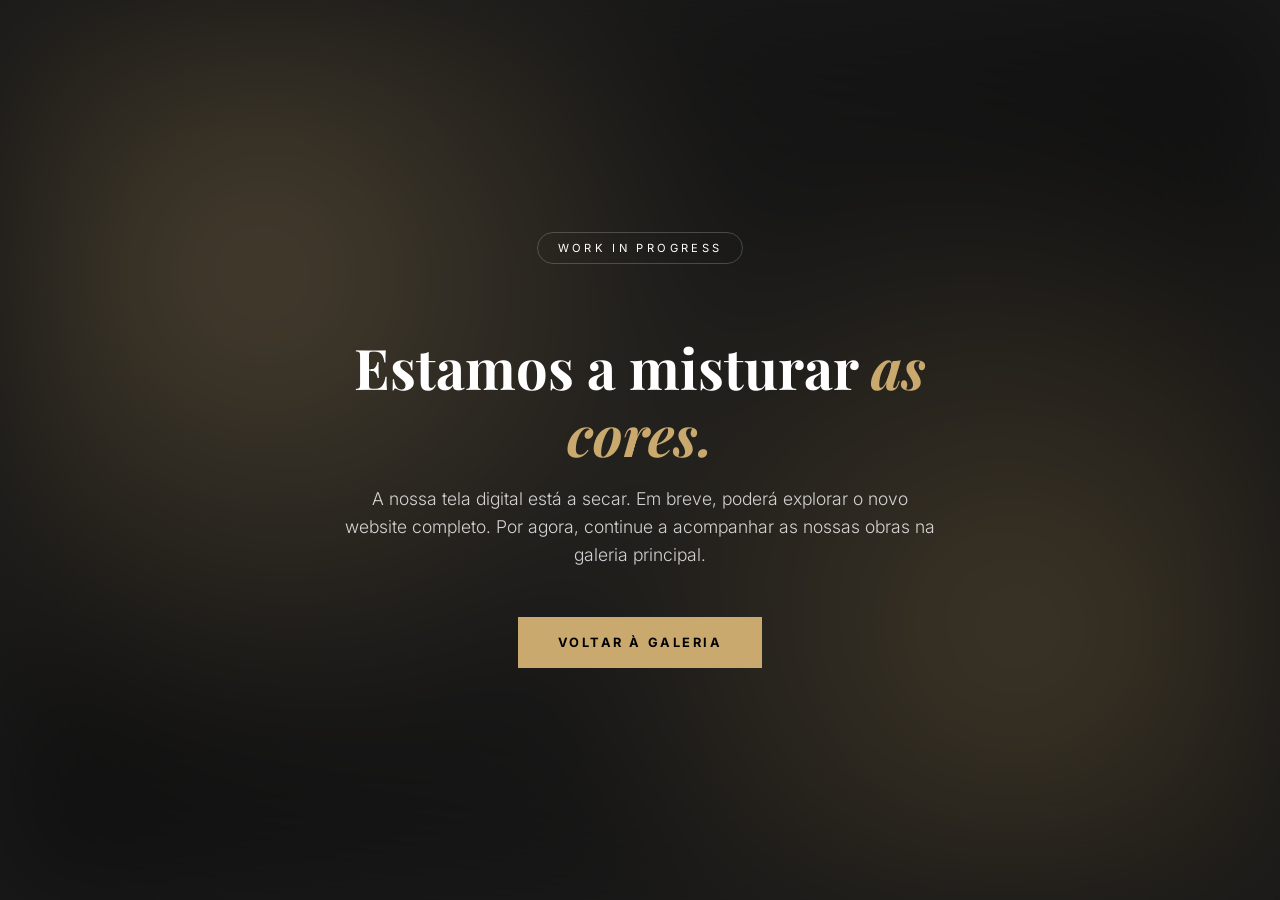
<file: manutencao.html>
<!DOCTYPE html>
<html lang="pt">
<head>
    <meta charset="UTF-8">
    <meta name="viewport" content="width=device-width, initial-scale=1.0">
    <title>Em Manutenção | Atelier Ana Alexandre</title>
    <link rel="icon" type="image/png" href="favicon.png">
    <link href="https://fonts.googleapis.com/css2?family=Inter:wght@300;400;600&family=Playfair+Display:ital,wght@0,700;1,400&display=swap" rel="stylesheet">
    <style>
        :root {
            --gold: #C9A96E;
            --dark: #1a1a1a;
            --cream: #FAF8F5;
        }

        body, html {
            margin: 0;
            padding: 0;
            height: 100%;
            font-family: 'Inter', sans-serif;
            background-color: var(--dark);
            color: white;
            overflow: hidden;
            display: flex;
            align-items: center;
            justify-content: center;
        }

        .canvas {
            position: absolute;
            top: 0;
            left: 0;
            width: 100%;
            height: 100%;
            z-index: 1;
            opacity: 0.4;
            background: radial-gradient(circle at 20% 30%, #C9A96Eaa 0%, transparent 40%),
                        radial-gradient(circle at 80% 70%, #a88a53aa 0%, transparent 40%),
                        radial-gradient(circle at 50% 50%, #1a1a1a 0%, #000 100%);
            filter: blur(60px);
            animation: moveColors 20s infinite alternate;
        }

        @keyframes moveColors {
            from { transform: scale(1) translate(0, 0); }
            to { transform: scale(1.2) translate(5%, 5%); }
        }

        .content {
            position: relative;
            z-index: 10;
            text-align: center;
            max-width: 600px;
            padding: 40px;
        }

        h1 {
            font-family: 'Playfair Display', serif;
            font-size: 3.5rem;
            margin-bottom: 1rem;
            line-height: 1.2;
        }

        h1 span {
            font-style: italic;
            color: var(--gold);
        }

        p {
            font-size: 1.1rem;
            line-height: 1.6;
            opacity: 0.8;
            margin-bottom: 3rem;
            font-weight: 300;
        }

        .btn-back {
            display: inline-block;
            text-decoration: none;
            color: black;
            background: var(--gold);
            padding: 18px 40px;
            font-weight: 700;
            letter-spacing: 0.2em;
            font-size: 0.8rem;
            transition: all 0.3s ease;
        }

        .btn-back:hover {
            background: white;
            transform: translateY(-5px);
        }

        .status-badge {
            display: inline-block;
            border: 1px solid rgba(255,255,255,0.2);
            padding: 8px 20px;
            border-radius: 50px;
            font-size: 0.7rem;
            letter-spacing: 0.3em;
            margin-bottom: 2rem;
            text-transform: uppercase;
        }
    </style>
</head>
<body>
    <div class="canvas"></div>
    
    <main class="content">
        <div class="status-badge">Work in Progress</div>
        <h1>Estamos a misturar <span>as cores.</span></h1>
        <p>A nossa tela digital está a secar. Em breve, poderá explorar o novo website completo. Por agora, continue a acompanhar as nossas obras na galeria principal.</p>
        
        <a href="index.html" class="btn-back">VOLTAR À GALERIA</a>
    </main>
</body>
</html>
</file>
